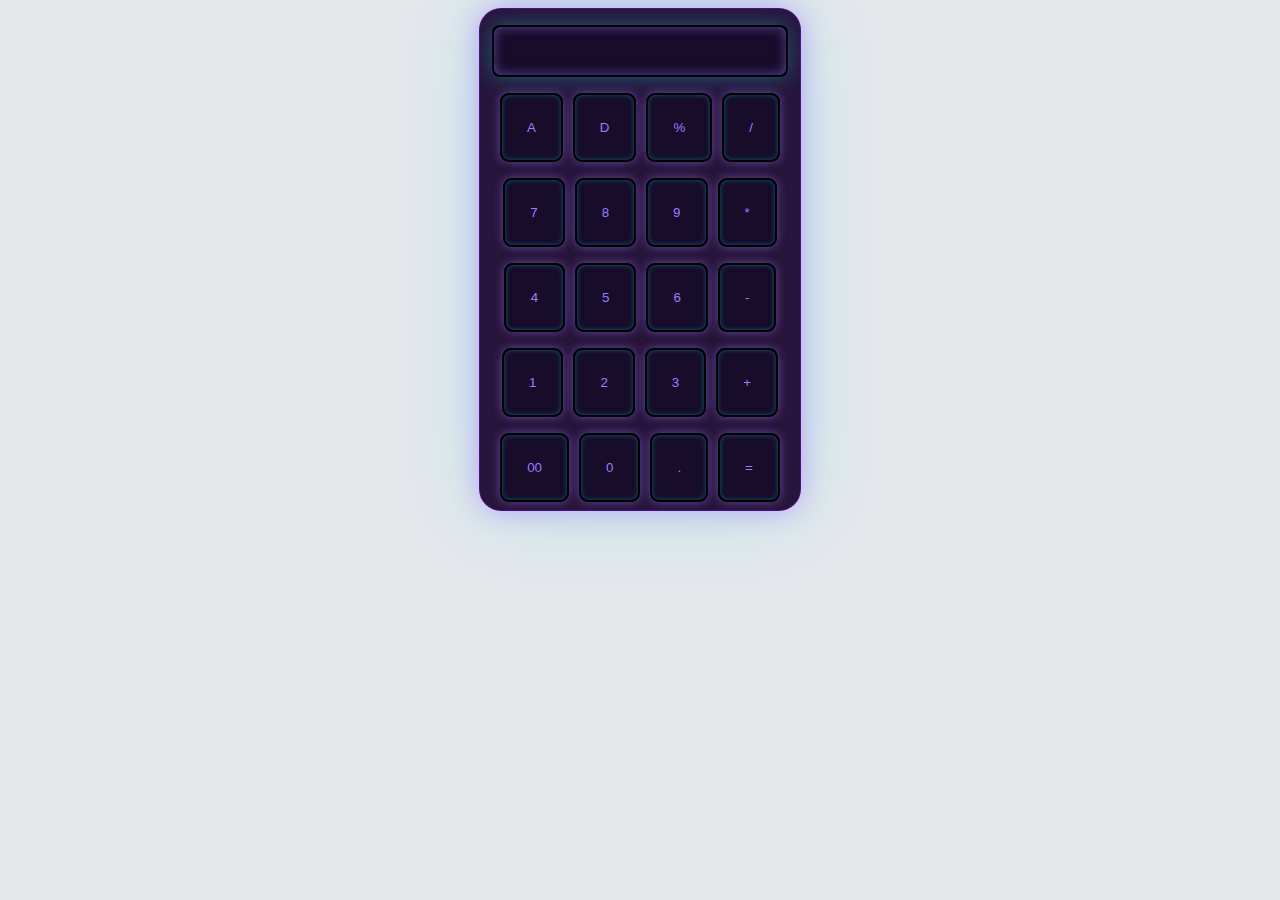
<file: CodeAlpha_Calculator/index.html>
<!DOCTYPE html>
<html lang="en">

<head>
    <meta charset="UTF-8">
    <meta name="viewport" content="width=device-width, initial-scale=1.0">
    <title>Calculator</title>
    <link rel="stylesheet" href="style.css">
</head>

<body>
    <div class="container flex flex-col items-center mx-auto m-w-8">
        <div class="row">
            <input type="text" class="input mar-t">
        </div>
        <div class="row">
            <button class="button">A</button>
            <button class="button">D</button>
            <button class="button">%</button>
            <button class="button">/</button>
        </div>
        <div class="row">
            <button class="button">7</button>
            <button class="button">8</button>
            <button class="button">9</button>
            <button class="button">*</button>
        </div>
        <div class="row">
            <button class="button">4</button>
            <button class="button">5</button>
            <button class="button">6</button>
            <button class="button">-</button>
        </div>
        <div class="row">
            <button class="button">1</button>
            <button class="button">2</button>
            <button class="button">3</button>
            <button class="button">+</button>
        </div>
        <div class="row">
            <button class="button">00</button>
            <button class="button">0</button>
            <button class="button">.</button>
            <button class="button">=</button>
        </div>
    </div>

    <script src="app.js"></script>
</body>

</html>
</file>
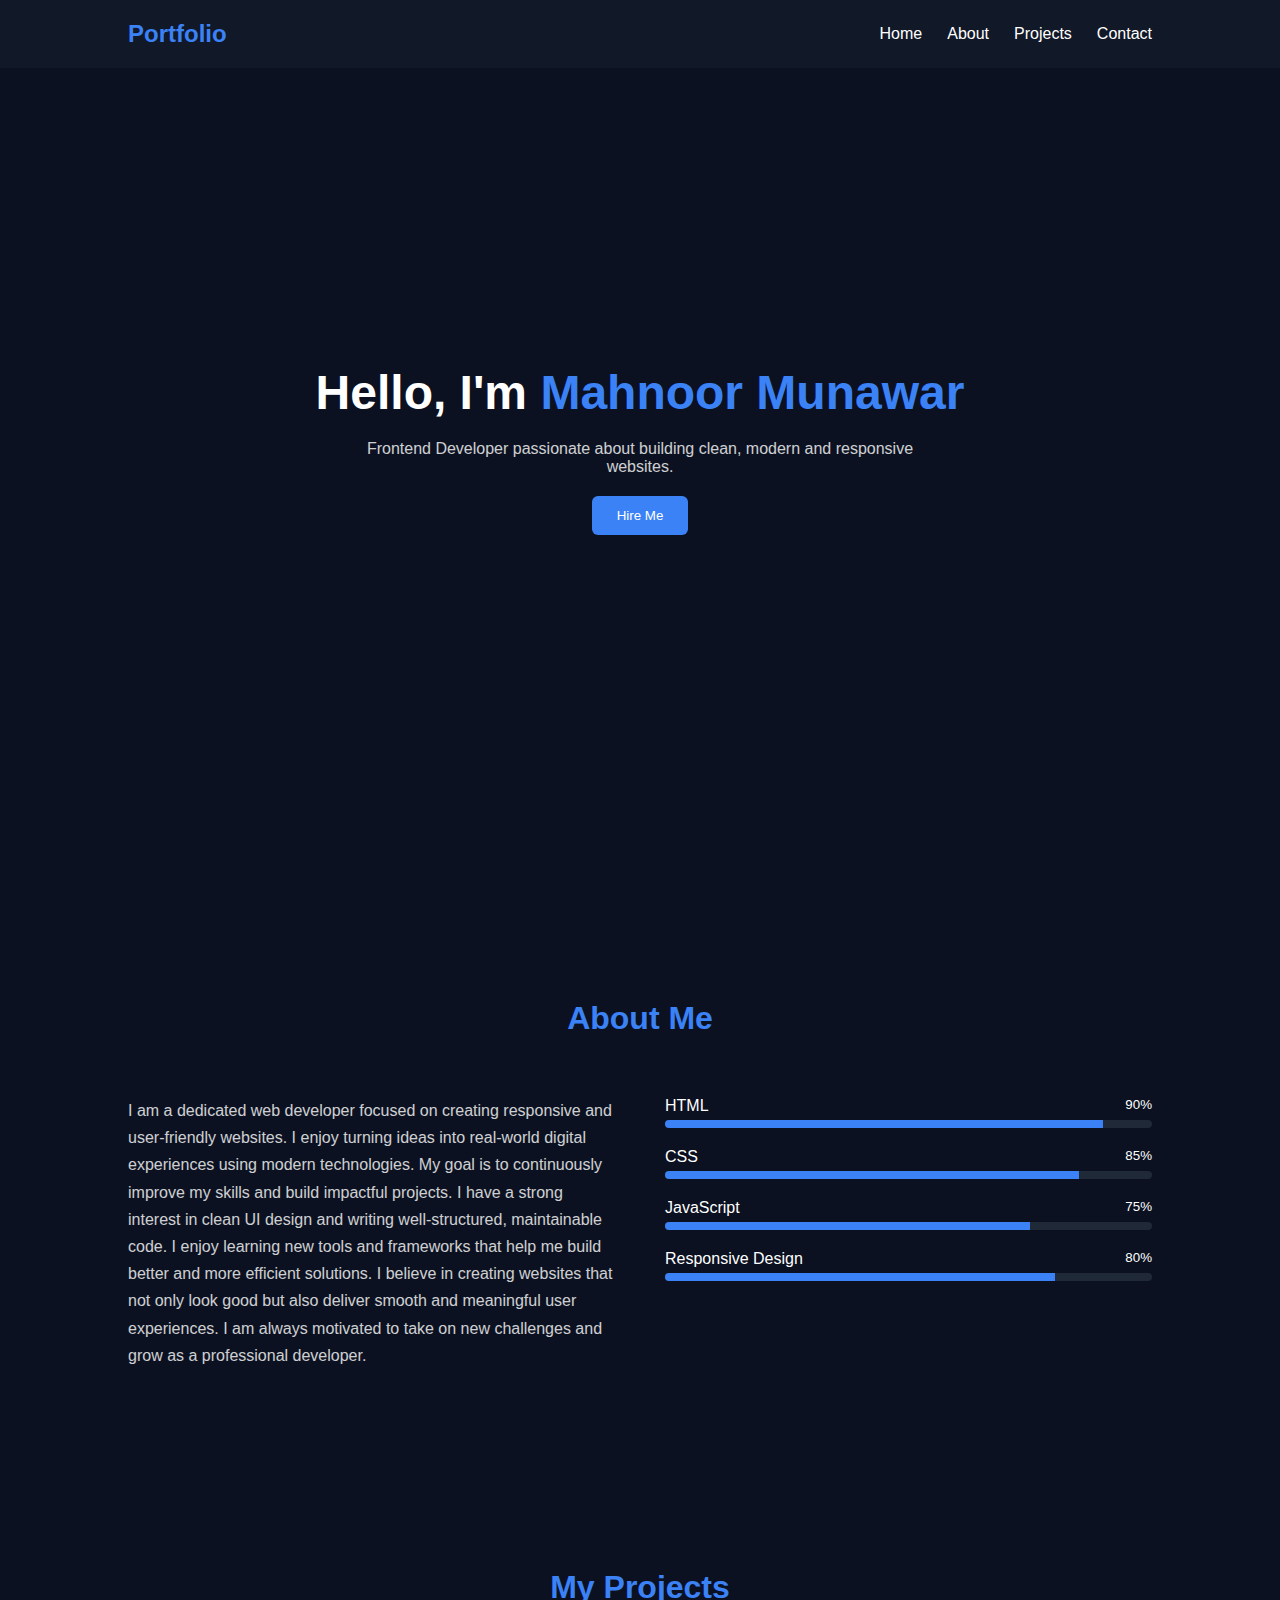
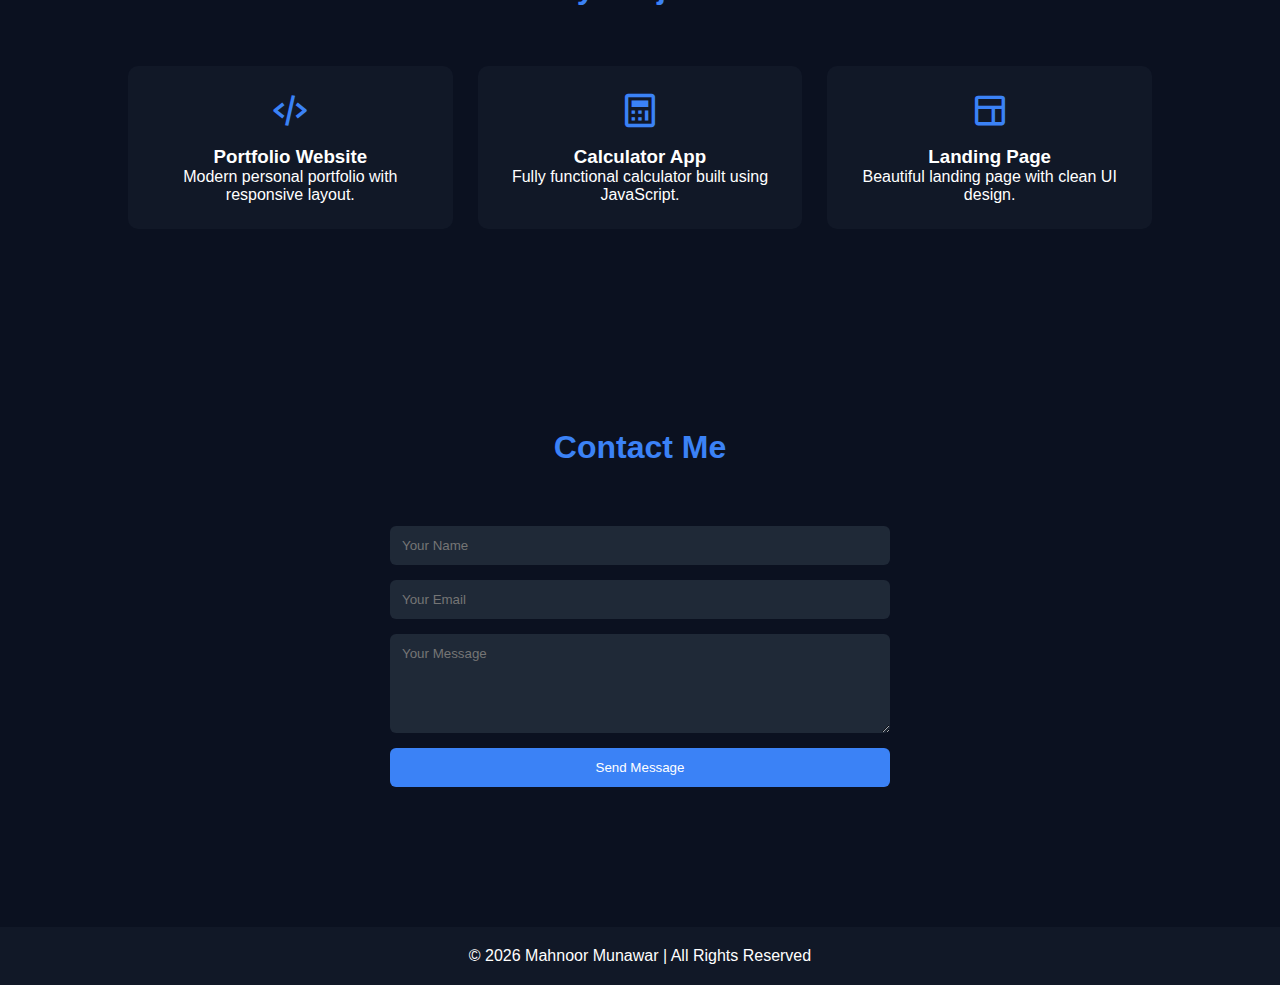
<file: CodeAlpha_Portfolio/index.html>
<!DOCTYPE html>
<html lang="en">

<head>
    <meta charset="UTF-8">
    <meta name="viewport" content="width=device-width, initial-scale=1.0">
    <title>Portfolio | Your Name</title>
    <link href='https://unpkg.com/boxicons@2.1.4/css/boxicons.min.css' rel='stylesheet'>
    <link rel="stylesheet" href="style.css">
</head>

<body>

    <nav>
        <h2>Portfolio</h2>
        <ul>
            <li><a href="#home">Home</a></li>
            <li><a href="#about">About</a></li>
            <li><a href="#projects">Projects</a></li>
            <li><a href="#contact">Contact</a></li>
        </ul>
    </nav>

    <section id="home">
        <h1>Hello, I'm <span>Mahnoor Munawar</span></h1>
        <p>Frontend Developer passionate about building clean, modern and responsive websites.</p>
        <button class="btn" onclick="scrollToSection('contact')">Hire Me</button>
    </section>

    <section id="about">
        <h2 class="section-title">About Me</h2>
        <div class="about-container">

            <div class="about-text">
                <p>
                    I am a dedicated web developer focused on creating responsive and user-friendly websites.
                    I enjoy turning ideas into real-world digital experiences using modern technologies.
                    My goal is to continuously improve my skills and build impactful projects.

                    I have a strong interest in clean UI design and writing well-structured, maintainable code.
                    I enjoy learning new tools and frameworks that help me build better and more efficient solutions.
                    I believe in creating websites that not only look good but also deliver smooth and meaningful user
                    experiences.
                    I am always motivated to take on new challenges and grow as a professional developer.
                </p>
            </div>

            <div class="skills">
                <div class="skill">
                    <span>HTML <small>90%</small></span>
                    <div class="progress">
                        <div class="progress-bar" style="width:90%"></div>
                    </div>
                </div>

                <div class="skill">
                    <span>CSS <small>85%</small></span>
                    <div class="progress">
                        <div class="progress-bar" style="width:85%"></div>
                    </div>
                </div>

                <div class="skill">
                    <span>JavaScript <small>75%</small></span>
                    <div class="progress">
                        <div class="progress-bar" style="width:75%"></div>
                    </div>
                </div>

                <div class="skill">
                    <span>Responsive Design <small>80%</small></span>
                    <div class="progress">
                        <div class="progress-bar" style="width:80%"></div>
                    </div>
                </div>
            </div>

        </div>
    </section>

    <section id="projects">
        <h2 class="section-title">My Projects</h2>
        <div class="projects-container">

            <div class="project-card">
                <i class='bx bx-code-alt'></i>
                <h3>Portfolio Website</h3>
                <p>Modern personal portfolio with responsive layout.</p>
            </div>

            <div class="project-card">
                <i class='bx bx-calculator'></i>
                <h3>Calculator App</h3>
                <p>Fully functional calculator built using JavaScript.</p>
            </div>

            <div class="project-card">
                <i class='bx bx-layout'></i>
                <h3>Landing Page</h3>
                <p>Beautiful landing page with clean UI design.</p>
            </div>

        </div>
    </section>

    <section id="contact">
        <h2 class="section-title">Contact Me</h2>
        <form onsubmit="submitForm(event)">
            <input type="text" placeholder="Your Name" required>
            <input type="email" placeholder="Your Email" required>
            <textarea rows="5" placeholder="Your Message" required></textarea>
            <button type="submit">Send Message</button>
        </form>
    </section>

    <footer>
        <p>© 2026 Mahnoor Munawar | All Rights Reserved</p>
    </footer>

    <script src="script.js"></script>
</body>

</html>
</file>
<file: CodeAlpha_Calculator/style.css>
@import url('https://fonts.googleapis.com/css2?family=Montserrat:ital,wght@0,100..900;1,100..900&display=swap');

body {
    font-family: Montserrat, 'Segoe UI', Tahoma, Geneva, Verdana, sans-serif;
    background-color: #e5e7eb;
    color: #1f2937;
    border-color: #1f2937;
}

.container {
    border: 2px solid black;
    width: 25vw;
    border-radius: 16px;
    background: rgba(30, 10, 50, 0.95);
    border-radius: 22px;
    box-shadow: 0 0 30px rgba(128, 0, 255, 0.3),
        0 0 90px rgba(0, 255, 255, 0.2);
    border: 1px solid rgba(128, 0, 255, 0.4);
}

.mx-auto {
    margin: auto;
}

.flex {
    display: flex;
}

.flex-col {
    flex-direction: column;
}

.button {
    padding: 25px;
    margin: 0 3px;
    border: 2px solid black;
    cursor: pointer;
    border-radius: 9px;
    background-color: #f9fafb;
    background: rgba(20, 10, 40, 0.85);
    color: #9d7cff;
    box-shadow: 0 0 10px rgba(157, 124, 255, 0.5),
        inset 0 0 5px rgba(0, 255, 255, 0.3);
    transition: all 0.2s ease;
}

.button:hover {
    box-shadow: 0 0 22px rgba(157, 124, 255, 0.7),
        inset 0 0 12px rgba(0, 255, 255, 0.5);
    transform: translateY(-2px);
}

.items-center {
    align-items: center;
}

.row {
    margin: 8px 0;
}

.row input {
    font-size: 22px;
    margin: 0;
    padding: 11px 2px;
    border: 2px solid black;
    border-radius: 8px;
    text-align: right;
    background-color: rgba(20, 10, 40, 0.85);
    color: #9d7cff;
    box-shadow: inset 0 0 12px rgba(157, 124, 255, 0.5),
        0 0 20px rgba(0, 255, 255, 0.3)
}

h2 {
    font-size: 50px;
    color: #222222;
}

.row .mar-t {
    margin-top: 8px;
}

.button[value="A"]:hover,
.button[value="D"]:hover {
    box-shadow: 0 0 25px rgba(255, 111, 207, 0.9),
        inset 0 0 12px rgba(128, 0, 255, 0.5);
}

.button.equal {
    flex: 2;
    color: #00ffe0;
    box-shadow: 0 0 15px rgba(0, 255, 224, 0.8),
        inset 0 0 6px rgba(157, 124, 255, 0.4);
}

.button.equal:hover {
    box-shadow: 0 0 32px rgba(0, 255, 224, 1),
        inset 0 0 12px rgba(157, 124, 255, 0.6);
}
</file>
<file: CodeAlpha_Portfolio/style.css>
* {
            margin: 0;
            padding: 0;
            box-sizing: border-box;
            font-family: 'Segoe UI', sans-serif;
        }

        body {
            background: #0b1120;
            color: #fff;
        }

        nav {
            position: fixed;
            width: 100%;
            padding: 20px 10%;
            display: flex;
            justify-content: space-between;
            align-items: center;
            background: #111827;
            z-index: 1000;
        }

        nav h2 {
            color: #3b82f6;
        }

        nav ul {
            display: flex;
            list-style: none;
        }

        nav ul li {
            margin-left: 25px;
        }

        nav ul li a {
            color: #fff;
            text-decoration: none;
            transition: .3s;
        }

        nav ul li a:hover {
            color: #3b82f6;
        }

        #home {
            height: 100vh;
            display: flex;
            justify-content: center;
            align-items: center;
            flex-direction: column;
            text-align: center;
            padding: 0 20px;
        }

        #home h1 {
            font-size: 48px;
        }

        #home span {
            color: #3b82f6;
        }

        #home p {
            margin: 20px 0;
            max-width: 600px;
            opacity: .8;
        }

        .btn {
            padding: 12px 25px;
            background: #3b82f6;
            border: none;
            color: #fff;
            cursor: pointer;
            border-radius: 6px;
            transition: .3s;
        }

        .btn:hover {
            background: #2563eb;
        }

        section {
            padding: 100px 10%;
        }

        .section-title {
            text-align: center;
            margin-bottom: 60px;
            font-size: 32px;
            color: #3b82f6;
        }

        .about-container {
            display: flex;
            flex-wrap: wrap;
            gap: 50px;
        }

        .about-text {
            flex: 1;
        }

        .about-text p {
            opacity: .8;
            line-height: 1.7;
        }

        .skills {
            flex: 1;
        }

        .skill {
            margin-bottom: 20px;
        }

        .skill span {
            display: flex;
            justify-content: space-between;
            margin-bottom: 5px;
        }

        .progress {
            height: 8px;
            background: #1f2937;
            border-radius: 5px;
            overflow: hidden;
        }

        .progress-bar {
            height: 8px;
            background: #3b82f6;
        }

        .projects-container {
            display: grid;
            grid-template-columns: repeat(auto-fit, minmax(250px, 1fr));
            gap: 25px;
        }

        .project-card {
            background: #111827;
            padding: 25px;
            border-radius: 10px;
            text-align: center;
            transition: .3s;
        }

        .project-card i {
            font-size: 40px;
            color: #3b82f6;
            margin-bottom: 15px;
        }

        .project-card:hover {
            transform: translateY(-8px);
            background: #1e293b;
        }

        form {
            max-width: 500px;
            margin: auto;
            display: flex;
            flex-direction: column;
        }

        form input,
        form textarea {
            margin-bottom: 15px;
            padding: 12px;
            border: none;
            border-radius: 6px;
            background: #1f2937;
            color: #fff;
        }

        form button {
            padding: 12px;
            border: none;
            background: #3b82f6;
            color: #fff;
            border-radius: 6px;
            cursor: pointer;
        }

        footer {
            text-align: center;
            padding: 20px;
            background: #111827;
            margin-top: 40px;
        }

        @media(max-width:768px) {
            nav ul {
                display: none;
            }
        }
</file>
